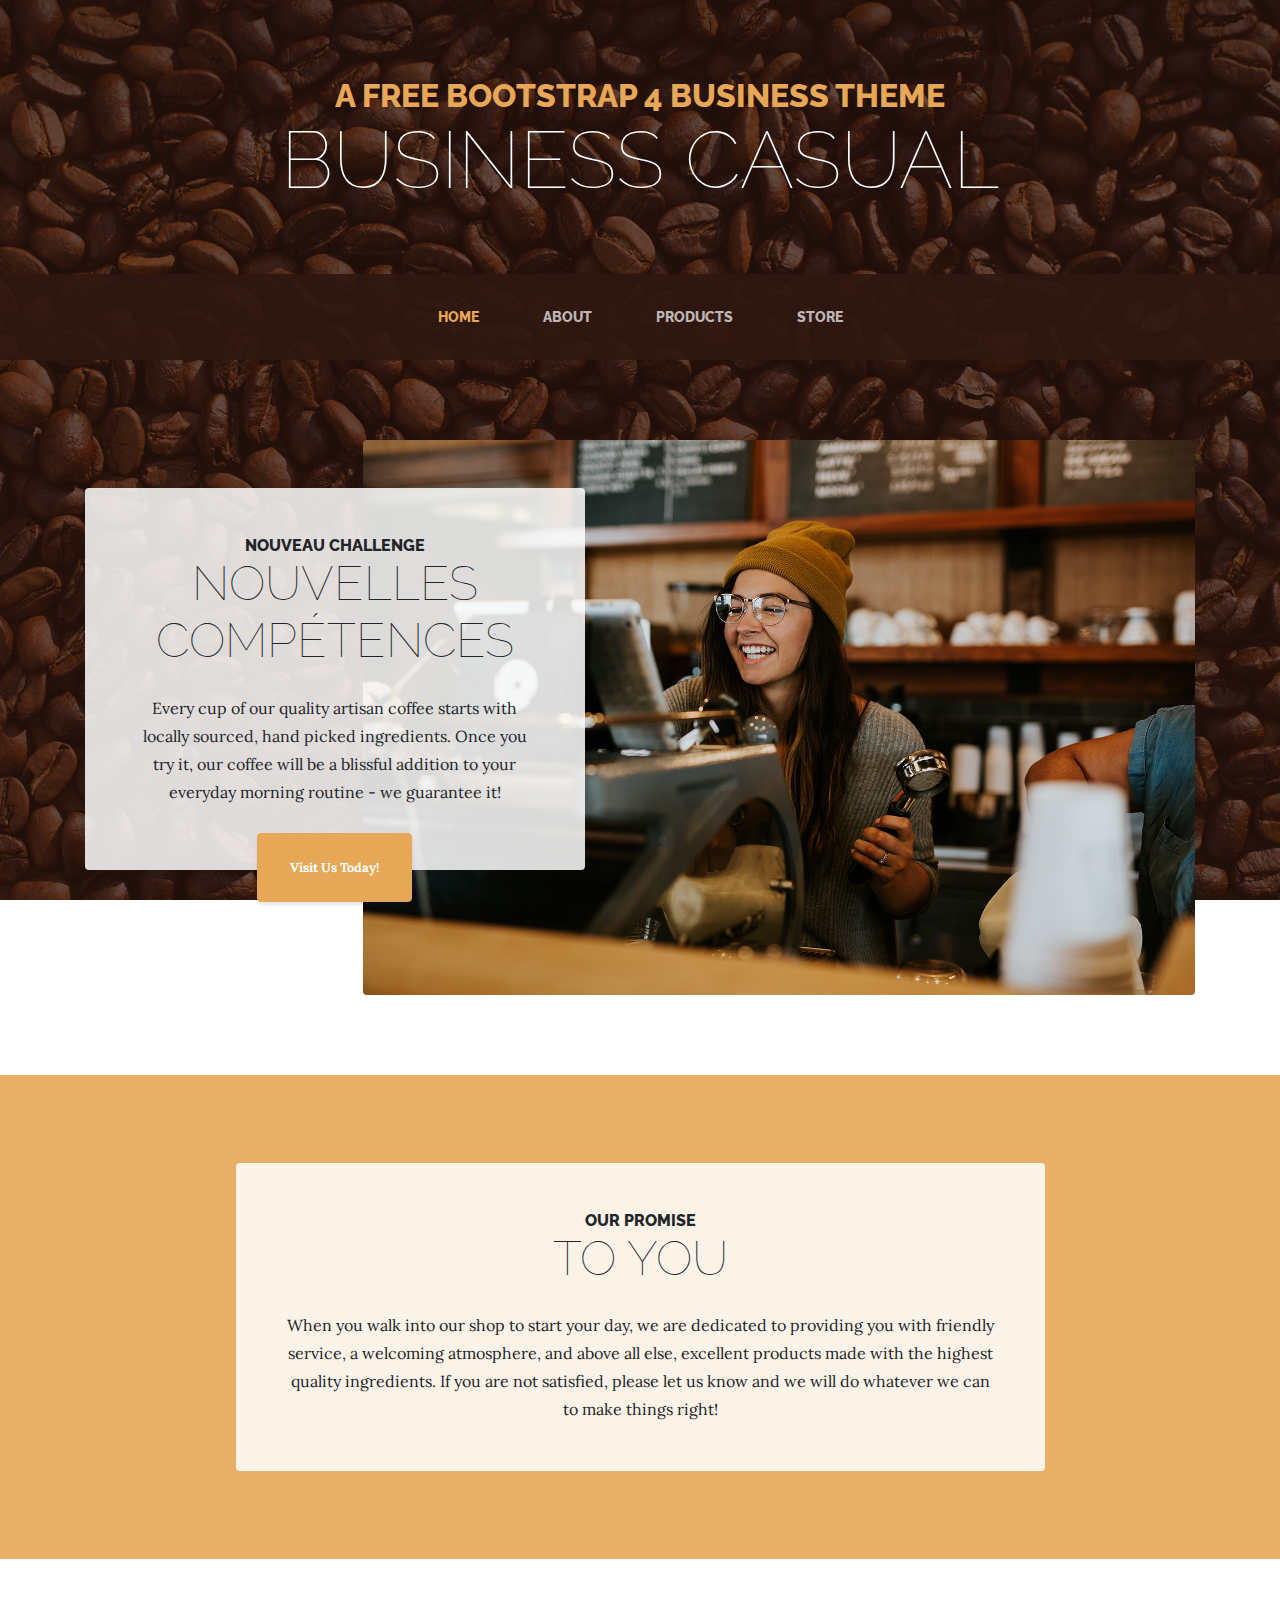
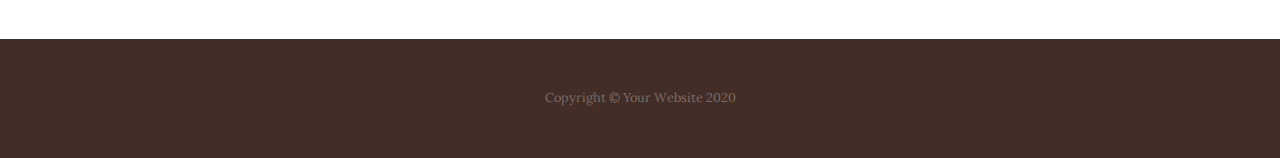
<file: index.html>
<!DOCTYPE html>
<html lang="en">

<head>

  <meta charset="utf-8">
  <meta name="viewport" content="width=device-width, initial-scale=1, shrink-to-fit=no">
  <meta name="description" content="">
  <meta name="author" content="">

  <title>Business Casual - Pedro Cano</title>

  <!-- Bootstrap core CSS -->
  <link href="vendor/bootstrap/css/bootstrap.min.css" rel="stylesheet">

  <!-- Custom fonts for this template -->
  <link href="https://fonts.googleapis.com/css?family=Raleway:100,100i,200,200i,300,300i,400,400i,500,500i,600,600i,700,700i,800,800i,900,900i" rel="stylesheet">
  <link href="https://fonts.googleapis.com/css?family=Lora:400,400i,700,700i" rel="stylesheet">

  <!-- Custom styles for this template -->
  <link href="css/business-casual.min.css" rel="stylesheet">

</head>

<body>

  <h1 class="site-heading text-center text-white d-none d-lg-block">
    <span class="site-heading-upper text-primary mb-3">A Free Bootstrap 4 Business Theme</span>
    <span class="site-heading-lower">Business Casual</span>
  </h1>

  <!-- Navigation -->
  <nav class="navbar navbar-expand-lg navbar-dark py-lg-4" id="mainNav">
    <div class="container">
      <a class="navbar-brand text-uppercase text-expanded font-weight-bold d-lg-none" href="#">Start Bootstrap</a>
      <button class="navbar-toggler" type="button" data-toggle="collapse" data-target="#navbarResponsive" aria-controls="navbarResponsive" aria-expanded="false" aria-label="Toggle navigation">
        <span class="navbar-toggler-icon"></span>
      </button>
      <div class="collapse navbar-collapse" id="navbarResponsive">
        <ul class="navbar-nav mx-auto">
          <li class="nav-item active px-lg-4">
            <a class="nav-link text-uppercase text-expanded" href="index.html">Home
              <span class="sr-only">(current)</span>
            </a>
          </li>
          <li class="nav-item px-lg-4">
            <a class="nav-link text-uppercase text-expanded" href="about.html">About</a>
          </li>
          <li class="nav-item px-lg-4">
            <a class="nav-link text-uppercase text-expanded" href="products.html">Products</a>
          </li>
          <li class="nav-item px-lg-4">
            <a class="nav-link text-uppercase text-expanded" href="store.html">Store</a>
          </li>
        </ul>
      </div>
    </div>
  </nav>

  <section class="page-section clearfix">
    <div class="container">
      <div class="intro">
        <img class="intro-img img-fluid mb-3 mb-lg-0 rounded" src="img/intro.jpg" alt="">
        <div class="intro-text left-0 text-center bg-faded p-5 rounded">
          <h2 class="section-heading mb-4">
            <span class="section-heading-upper">Nouveau Challenge</span>
            <span class="section-heading-lower">Nouvelles Compétences</span>
          </h2>
          <p class="mb-3">Every cup of our quality artisan coffee starts with locally sourced, hand picked ingredients. Once you try it, our coffee will be a blissful addition to your everyday morning routine - we guarantee it!
          </p>
          <div class="intro-button mx-auto">
            <a class="btn btn-primary btn-xl" href="#">Visit Us Today!</a>
          </div>
        </div>
      </div>
    </div>
  </section>

  <section class="page-section cta">
    <div class="container">
      <div class="row">
        <div class="col-xl-9 mx-auto">
          <div class="cta-inner text-center rounded">
            <h2 class="section-heading mb-4">
              <span class="section-heading-upper">Our Promise</span>
              <span class="section-heading-lower">To You</span>
            </h2>
            <p class="mb-0">When you walk into our shop to start your day, we are dedicated to providing you with friendly service, a welcoming atmosphere, and above all else, excellent products made with the highest quality ingredients. If you are not satisfied, please let us know and we will do whatever we can to make things right!</p>
          </div>
        </div>
      </div>
    </div>
  </section>

  <footer class="footer text-faded text-center py-5">
    <div class="container">
      <p class="m-0 small">Copyright &copy; Your Website 2020</p>
    </div>
  </footer>

  <!-- Bootstrap core JavaScript -->
  <script src="vendor/jquery/jquery.min.js"></script>
  <script src="vendor/bootstrap/js/bootstrap.bundle.min.js"></script>

</body>

</html>
</file>
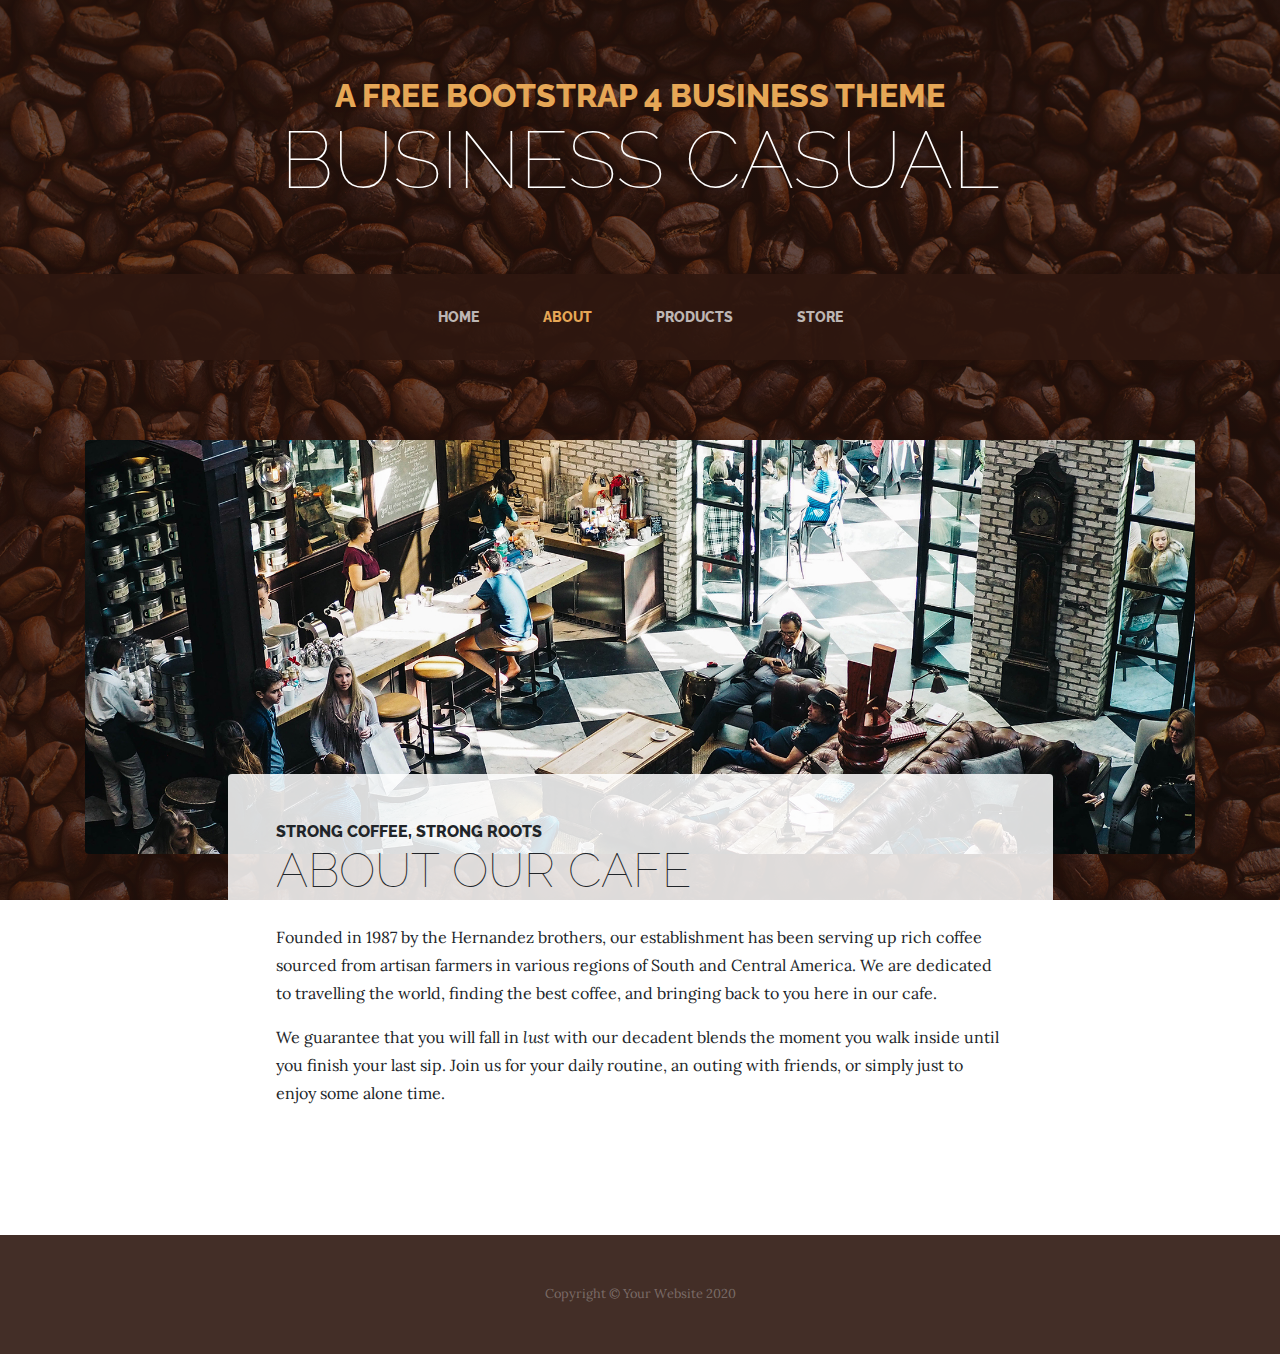
<file: about.html>
<!DOCTYPE html>
<html lang="en">

<head>

  <meta charset="utf-8">
  <meta name="viewport" content="width=device-width, initial-scale=1, shrink-to-fit=no">
  <meta name="description" content="">
  <meta name="author" content="">

  <title>Business Casual - Start Bootstrap Theme</title>

  <!-- Bootstrap core CSS -->
  <link href="vendor/bootstrap/css/bootstrap.min.css" rel="stylesheet">

  <!-- Custom fonts for this template -->
  <link href="https://fonts.googleapis.com/css?family=Raleway:100,100i,200,200i,300,300i,400,400i,500,500i,600,600i,700,700i,800,800i,900,900i" rel="stylesheet">
  <link href="https://fonts.googleapis.com/css?family=Lora:400,400i,700,700i" rel="stylesheet">

  <!-- Custom styles for this template -->
  <link href="css/business-casual.min.css" rel="stylesheet">

</head>

<body>

  <h1 class="site-heading text-center text-white d-none d-lg-block">
    <span class="site-heading-upper text-primary mb-3">A Free Bootstrap 4 Business Theme</span>
    <span class="site-heading-lower">Business Casual</span>
  </h1>

  <!-- Navigation -->
  <nav class="navbar navbar-expand-lg navbar-dark py-lg-4" id="mainNav">
    <div class="container">
      <a class="navbar-brand text-uppercase text-expanded font-weight-bold d-lg-none" href="#">Start Bootstrap</a>
      <button class="navbar-toggler" type="button" data-toggle="collapse" data-target="#navbarResponsive" aria-controls="navbarResponsive" aria-expanded="false" aria-label="Toggle navigation">
        <span class="navbar-toggler-icon"></span>
      </button>
      <div class="collapse navbar-collapse" id="navbarResponsive">
        <ul class="navbar-nav mx-auto">
          <li class="nav-item px-lg-4">
            <a class="nav-link text-uppercase text-expanded" href="index.html">Home
              <span class="sr-only">(current)</span>
            </a>
          </li>
          <li class="nav-item active px-lg-4">
            <a class="nav-link text-uppercase text-expanded" href="about.html">About</a>
          </li>
          <li class="nav-item px-lg-4">
            <a class="nav-link text-uppercase text-expanded" href="products.html">Products</a>
          </li>
          <li class="nav-item px-lg-4">
            <a class="nav-link text-uppercase text-expanded" href="store.html">Store</a>
          </li>
        </ul>
      </div>
    </div>
  </nav>

  <section class="page-section about-heading">
    <div class="container">
      <img class="img-fluid rounded about-heading-img mb-3 mb-lg-0" src="img/about.jpg" alt="">
      <div class="about-heading-content">
        <div class="row">
          <div class="col-xl-9 col-lg-10 mx-auto">
            <div class="bg-faded rounded p-5">
              <h2 class="section-heading mb-4">
                <span class="section-heading-upper">Strong Coffee, Strong Roots</span>
                <span class="section-heading-lower">About Our Cafe</span>
              </h2>
              <p>Founded in 1987 by the Hernandez brothers, our establishment has been serving up rich coffee sourced from artisan farmers in various regions of South and Central America. We are dedicated to travelling the world, finding the best coffee, and bringing back to you here in our cafe.</p>
              <p class="mb-0">We guarantee that you will fall in <em>lust</em> with our decadent blends the moment you walk inside until you finish your last sip. Join us for your daily routine, an outing with friends, or simply just to enjoy some alone time.</p>
            </div>
          </div>
        </div>
      </div>
    </div>
  </section>

  <footer class="footer text-faded text-center py-5">
    <div class="container">
      <p class="m-0 small">Copyright &copy; Your Website 2020</p>
    </div>
  </footer>

  <!-- Bootstrap core JavaScript -->
  <script src="vendor/jquery/jquery.min.js"></script>
  <script src="vendor/bootstrap/js/bootstrap.bundle.min.js"></script>

</body>

</html>
</file>
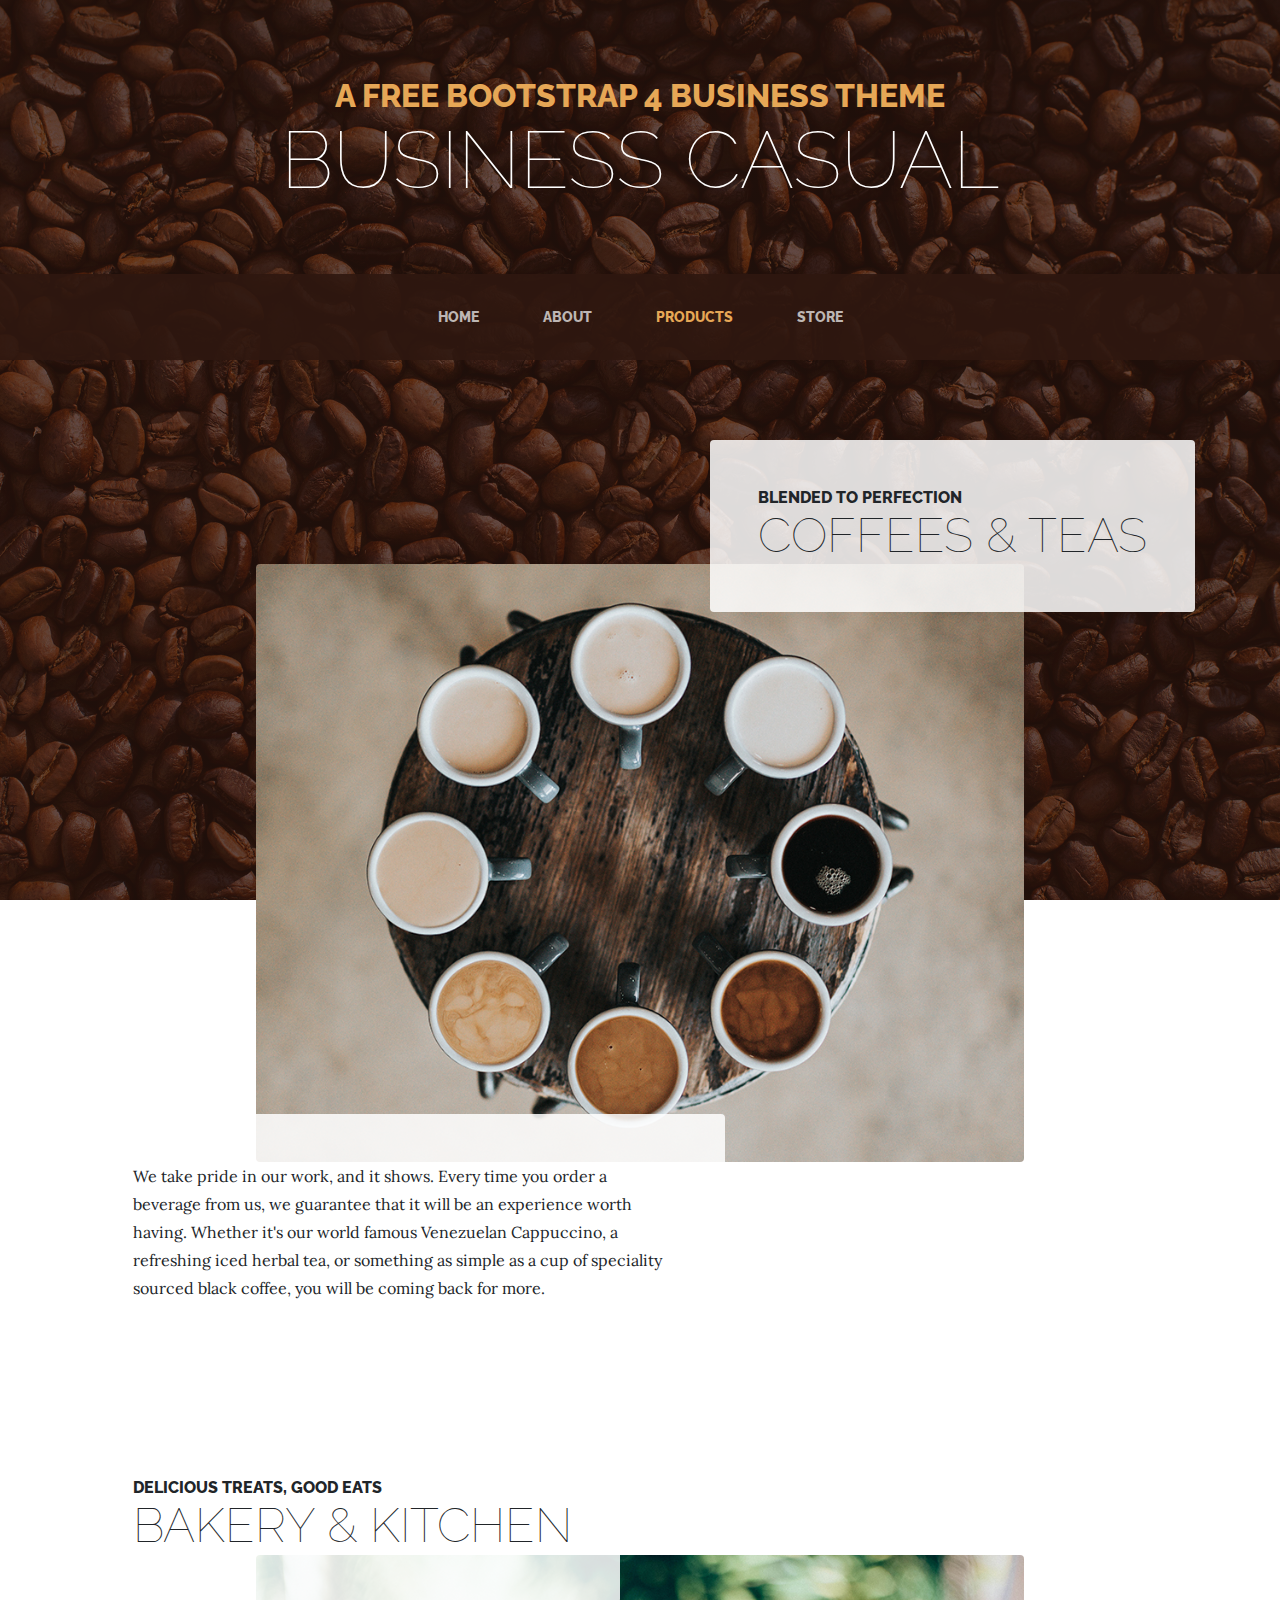
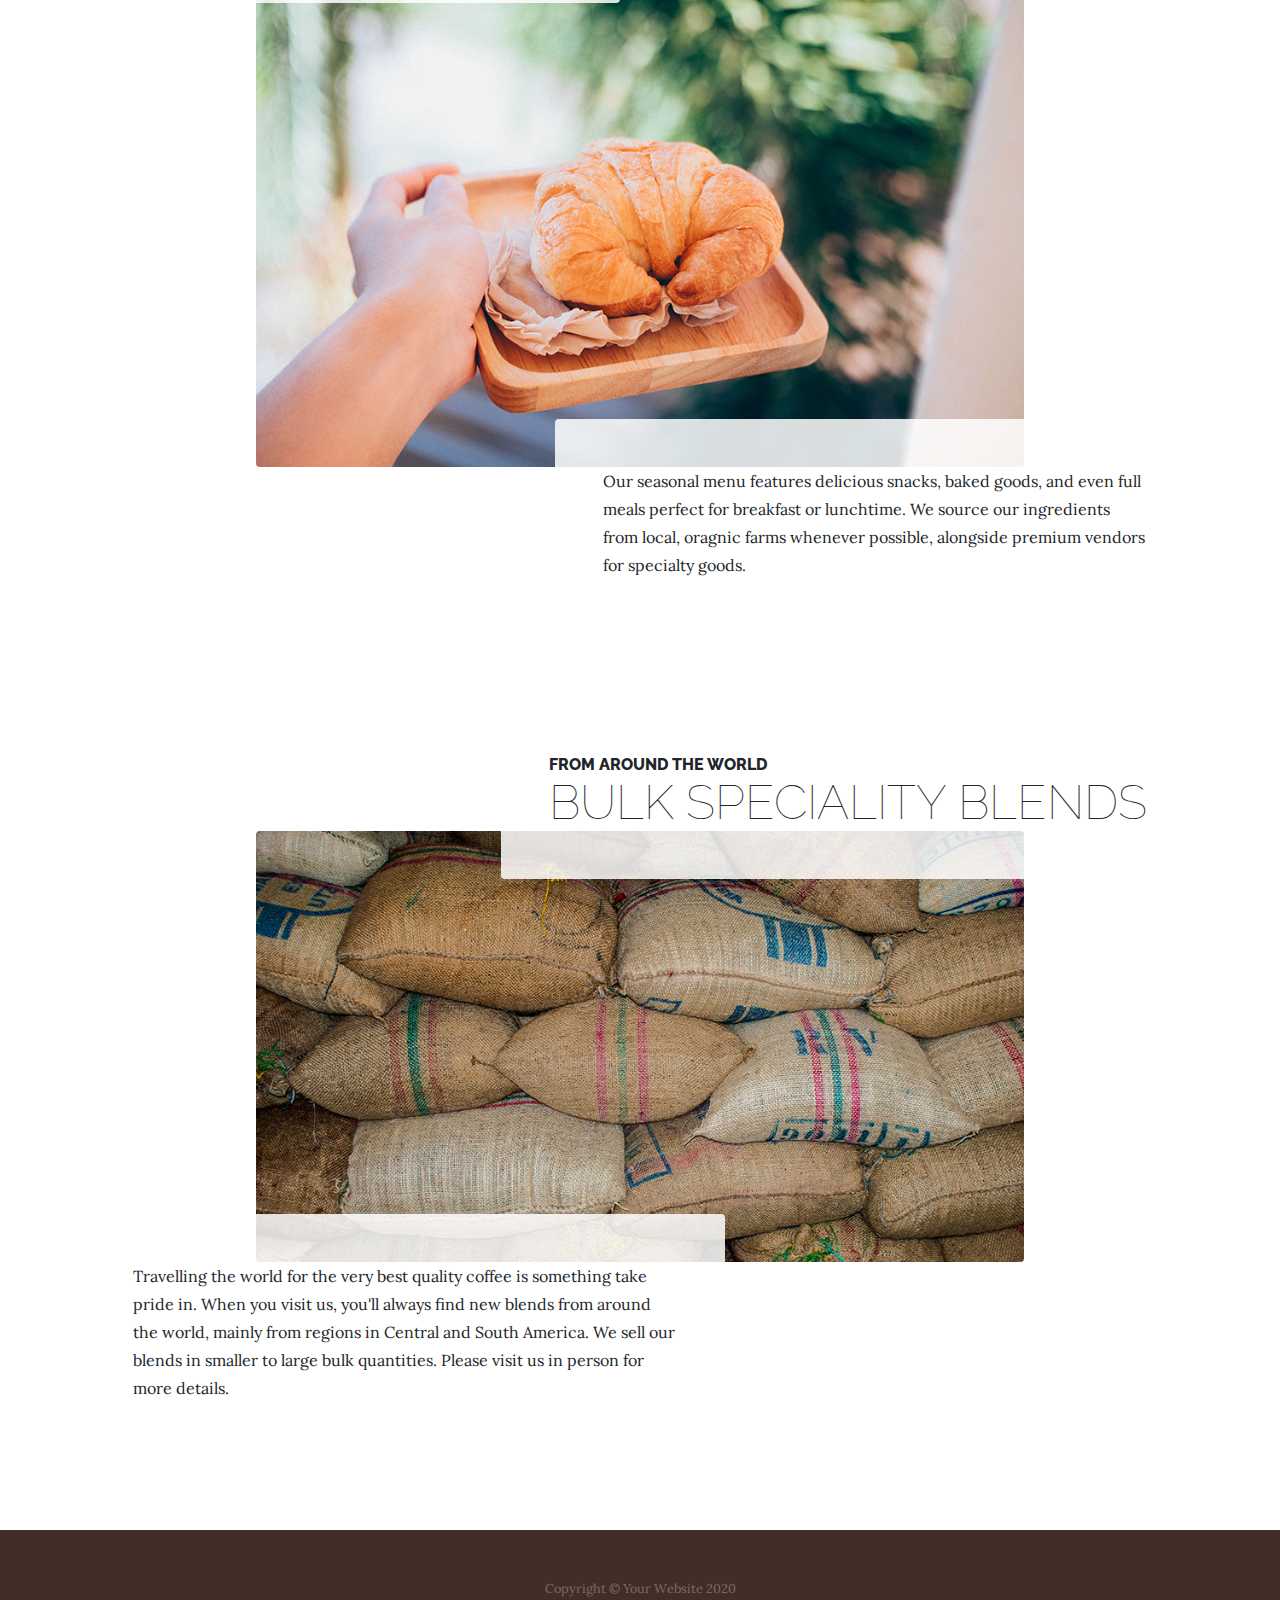
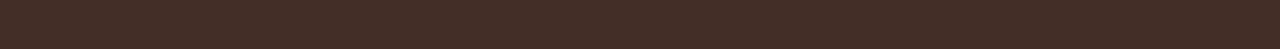
<file: products.html>
<!DOCTYPE html>
<html lang="en">

<head>

  <meta charset="utf-8">
  <meta name="viewport" content="width=device-width, initial-scale=1, shrink-to-fit=no">
  <meta name="description" content="">
  <meta name="author" content="">

  <title>Business Casual - Start Bootstrap Theme</title>

  <!-- Bootstrap core CSS -->
  <link href="vendor/bootstrap/css/bootstrap.min.css" rel="stylesheet">

  <!-- Custom fonts for this template -->
  <link href="https://fonts.googleapis.com/css?family=Raleway:100,100i,200,200i,300,300i,400,400i,500,500i,600,600i,700,700i,800,800i,900,900i" rel="stylesheet">
  <link href="https://fonts.googleapis.com/css?family=Lora:400,400i,700,700i" rel="stylesheet">

  <!-- Custom styles for this template -->
  <link href="css/business-casual.min.css" rel="stylesheet">

</head>

<body>

  <h1 class="site-heading text-center text-white d-none d-lg-block">
    <span class="site-heading-upper text-primary mb-3">A Free Bootstrap 4 Business Theme</span>
    <span class="site-heading-lower">Business Casual</span>
  </h1>

  <!-- Navigation -->
  <nav class="navbar navbar-expand-lg navbar-dark py-lg-4" id="mainNav">
    <div class="container">
      <a class="navbar-brand text-uppercase text-expanded font-weight-bold d-lg-none" href="#">Start Bootstrap</a>
      <button class="navbar-toggler" type="button" data-toggle="collapse" data-target="#navbarResponsive" aria-controls="navbarResponsive" aria-expanded="false" aria-label="Toggle navigation">
        <span class="navbar-toggler-icon"></span>
      </button>
      <div class="collapse navbar-collapse" id="navbarResponsive">
        <ul class="navbar-nav mx-auto">
          <li class="nav-item px-lg-4">
            <a class="nav-link text-uppercase text-expanded" href="index.html">Home
              <span class="sr-only">(current)</span>
            </a>
          </li>
          <li class="nav-item px-lg-4">
            <a class="nav-link text-uppercase text-expanded" href="about.html">About</a>
          </li>
          <li class="nav-item active px-lg-4">
            <a class="nav-link text-uppercase text-expanded" href="products.html">Products</a>
          </li>
          <li class="nav-item px-lg-4">
            <a class="nav-link text-uppercase text-expanded" href="store.html">Store</a>
          </li>
        </ul>
      </div>
    </div>
  </nav>

  <section class="page-section">
    <div class="container">
      <div class="product-item">
        <div class="product-item-title d-flex">
          <div class="bg-faded p-5 d-flex ml-auto rounded">
            <h2 class="section-heading mb-0">
              <span class="section-heading-upper">Blended to Perfection</span>
              <span class="section-heading-lower">Coffees &amp; Teas</span>
            </h2>
          </div>
        </div>
        <img class="product-item-img mx-auto d-flex rounded img-fluid mb-3 mb-lg-0" src="img/products-01.jpg" alt="">
        <div class="product-item-description d-flex mr-auto">
          <div class="bg-faded p-5 rounded">
            <p class="mb-0">We take pride in our work, and it shows. Every time you order a beverage from us, we guarantee that it will be an experience worth having. Whether it's our world famous Venezuelan Cappuccino, a refreshing iced herbal tea, or something as simple as a cup of speciality sourced black coffee, you will be coming back for more.</p>
          </div>
        </div>
      </div>
    </div>
  </section>

  <section class="page-section">
    <div class="container">
      <div class="product-item">
        <div class="product-item-title d-flex">
          <div class="bg-faded p-5 d-flex mr-auto rounded">
            <h2 class="section-heading mb-0">
              <span class="section-heading-upper">Delicious Treats, Good Eats</span>
              <span class="section-heading-lower">Bakery &amp; Kitchen</span>
            </h2>
          </div>
        </div>
        <img class="product-item-img mx-auto d-flex rounded img-fluid mb-3 mb-lg-0" src="img/products-02.jpg" alt="">
        <div class="product-item-description d-flex ml-auto">
          <div class="bg-faded p-5 rounded">
            <p class="mb-0">Our seasonal menu features delicious snacks, baked goods, and even full meals perfect for breakfast or lunchtime. We source our ingredients from local, oragnic farms whenever possible, alongside premium vendors for specialty goods.</p>
          </div>
        </div>
      </div>
    </div>
  </section>

  <section class="page-section">
    <div class="container">
      <div class="product-item">
        <div class="product-item-title d-flex">
          <div class="bg-faded p-5 d-flex ml-auto rounded">
            <h2 class="section-heading mb-0">
              <span class="section-heading-upper">From Around the World</span>
              <span class="section-heading-lower">Bulk Speciality Blends</span>
            </h2>
          </div>
        </div>
        <img class="product-item-img mx-auto d-flex rounded img-fluid mb-3 mb-lg-0" src="img/products-03.jpg" alt="">
        <div class="product-item-description d-flex mr-auto">
          <div class="bg-faded p-5 rounded">
            <p class="mb-0">Travelling the world for the very best quality coffee is something take pride in. When you visit us, you'll always find new blends from around the world, mainly from regions in Central and South America. We sell our blends in smaller to large bulk quantities. Please visit us in person for more details.</p>
          </div>
        </div>
      </div>
    </div>
  </section>

  <footer class="footer text-faded text-center py-5">
    <div class="container">
      <p class="m-0 small">Copyright &copy; Your Website 2020</p>
    </div>
  </footer>

  <!-- Bootstrap core JavaScript -->
  <script src="vendor/jquery/jquery.min.js"></script>
  <script src="vendor/bootstrap/js/bootstrap.bundle.min.js"></script>

</body>

</html>
</file>
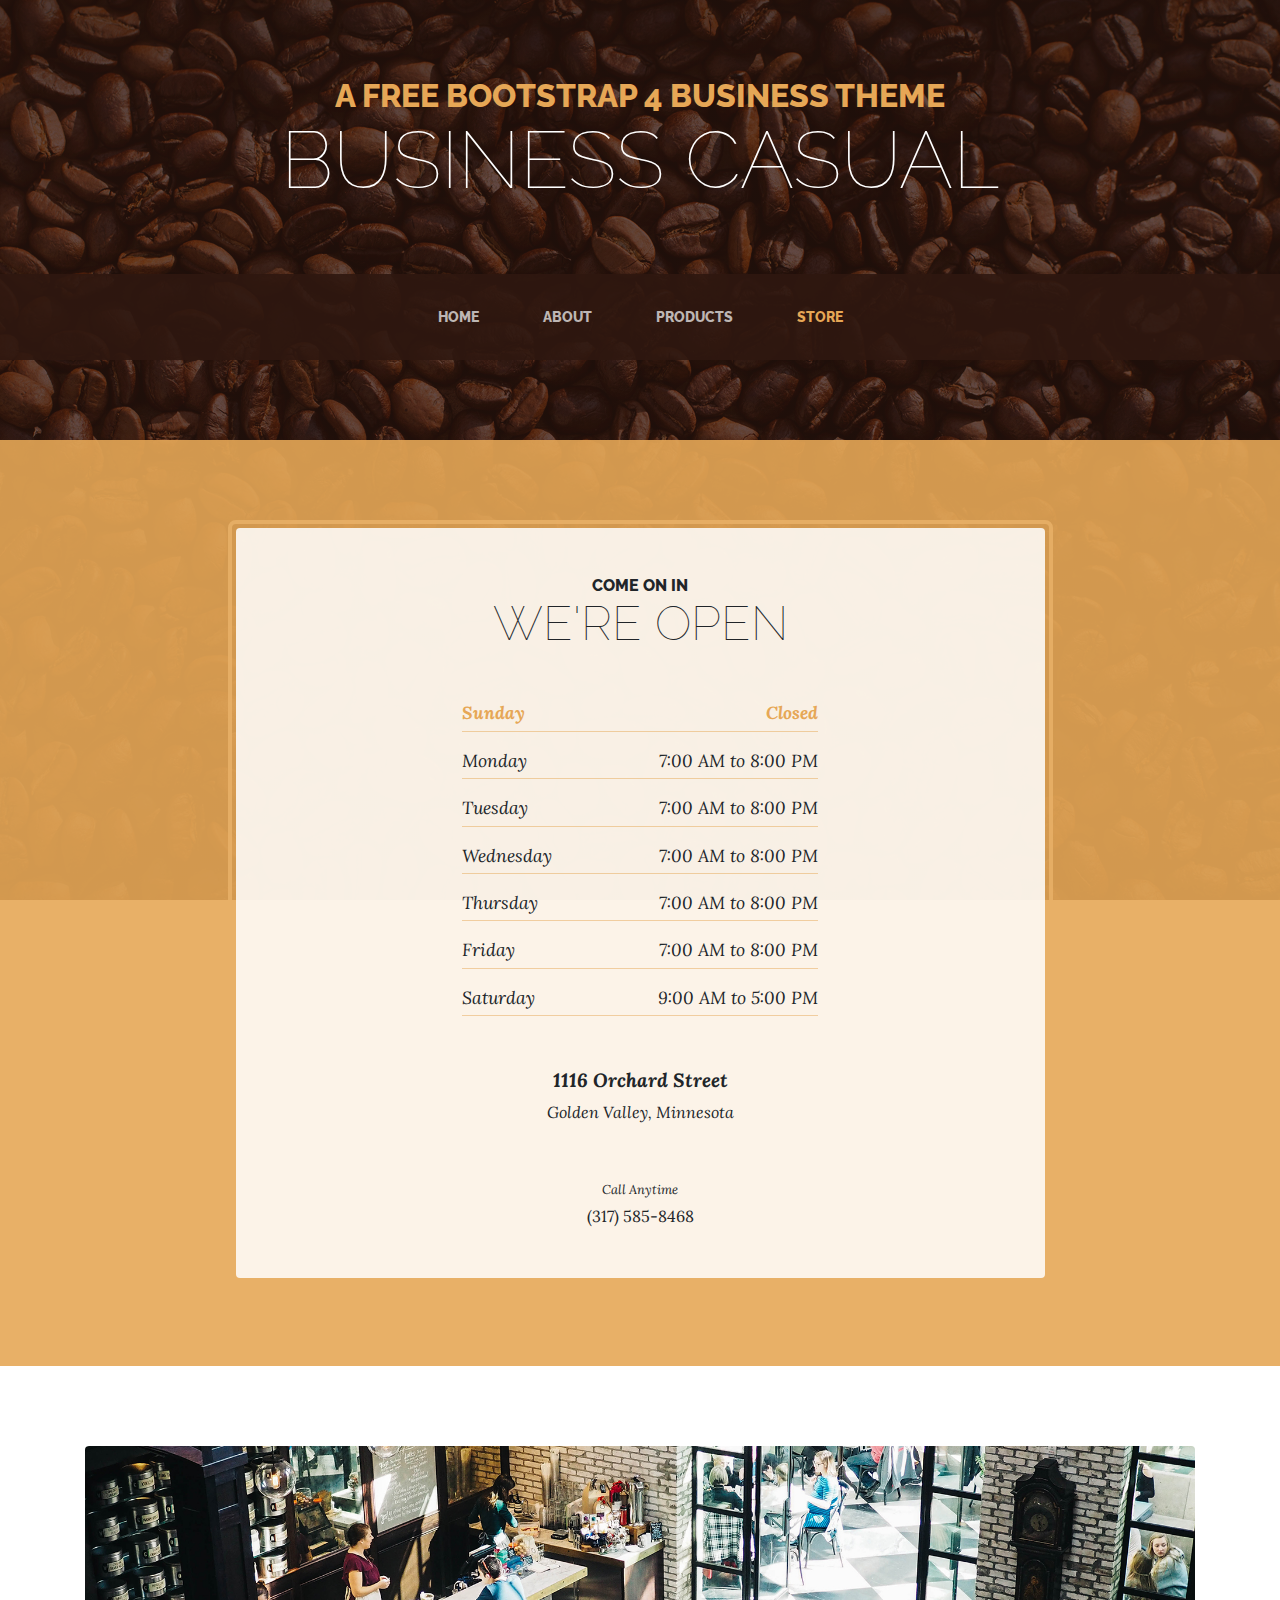
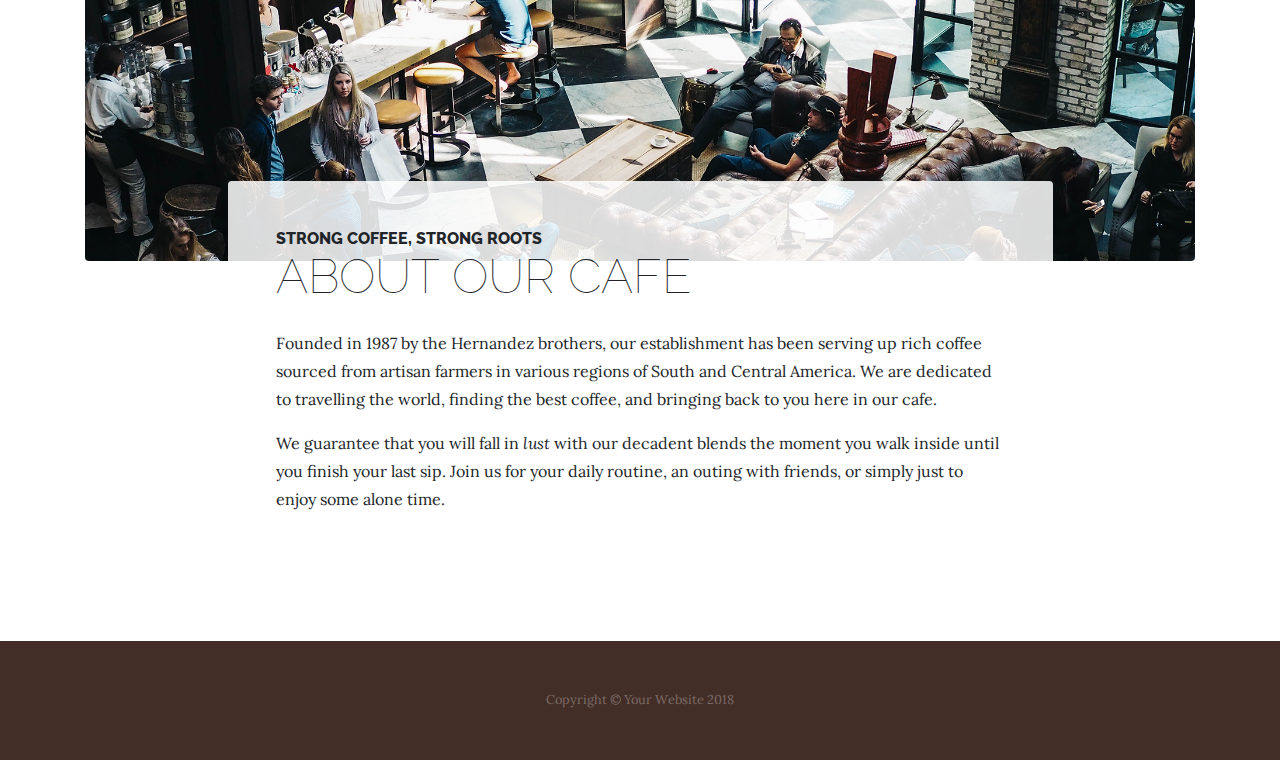
<file: store.html>
<!DOCTYPE html>
<html lang="en">

  <head>

    <meta charset="utf-8">
    <meta name="viewport" content="width=device-width, initial-scale=1, shrink-to-fit=no">
    <meta name="description" content="">
    <meta name="author" content="">

    <title>Business Casual - Start Bootstrap Theme</title>

    <!-- Bootstrap core CSS -->
    <link href="vendor/bootstrap/css/bootstrap.min.css" rel="stylesheet">

    <!-- Custom fonts for this template -->
    <link href="https://fonts.googleapis.com/css?family=Raleway:100,100i,200,200i,300,300i,400,400i,500,500i,600,600i,700,700i,800,800i,900,900i" rel="stylesheet">
    <link href="https://fonts.googleapis.com/css?family=Lora:400,400i,700,700i" rel="stylesheet">

    <!-- Custom styles for this template -->
    <link href="css/business-casual.min.css" rel="stylesheet">

  </head>

  <body>

    <h1 class="site-heading text-center text-white d-none d-lg-block">
      <span class="site-heading-upper text-primary mb-3">A Free Bootstrap 4 Business Theme</span>
      <span class="site-heading-lower">Business Casual</span>
    </h1>

    <!-- Navigation -->
    <nav class="navbar navbar-expand-lg navbar-dark py-lg-4" id="mainNav">
      <div class="container">
        <a class="navbar-brand text-uppercase text-expanded font-weight-bold d-lg-none" href="#">Start Bootstrap</a>
        <button class="navbar-toggler" type="button" data-toggle="collapse" data-target="#navbarResponsive" aria-controls="navbarResponsive" aria-expanded="false" aria-label="Toggle navigation">
          <span class="navbar-toggler-icon"></span>
        </button>
        <div class="collapse navbar-collapse" id="navbarResponsive">
          <ul class="navbar-nav mx-auto">
            <li class="nav-item px-lg-4">
              <a class="nav-link text-uppercase text-expanded" href="index.html">Home
                <span class="sr-only">(current)</span>
              </a>
            </li>
            <li class="nav-item px-lg-4">
              <a class="nav-link text-uppercase text-expanded" href="about.html">About</a>
            </li>
            <li class="nav-item px-lg-4">
              <a class="nav-link text-uppercase text-expanded" href="products.html">Products</a>
            </li>
            <li class="nav-item active px-lg-4">
              <a class="nav-link text-uppercase text-expanded" href="store.html">Store</a>
            </li>
          </ul>
        </div>
      </div>
    </nav>

    <section class="page-section cta">
      <div class="container">
        <div class="row">
          <div class="col-xl-9 mx-auto">
            <div class="cta-inner text-center rounded">
              <h2 class="section-heading mb-5">
                <span class="section-heading-upper">Come On In</span>
                <span class="section-heading-lower">We're Open</span>
              </h2>
              <ul class="list-unstyled list-hours mb-5 text-left mx-auto">
                <li class="list-unstyled-item list-hours-item d-flex">
                  Sunday
                  <span class="ml-auto">Closed</span>
                </li>
                <li class="list-unstyled-item list-hours-item d-flex">
                  Monday
                  <span class="ml-auto">7:00 AM to 8:00 PM</span>
                </li>
                <li class="list-unstyled-item list-hours-item d-flex">
                  Tuesday
                  <span class="ml-auto">7:00 AM to 8:00 PM</span>
                </li>
                <li class="list-unstyled-item list-hours-item d-flex">
                  Wednesday
                  <span class="ml-auto">7:00 AM to 8:00 PM</span>
                </li>
                <li class="list-unstyled-item list-hours-item d-flex">
                  Thursday
                  <span class="ml-auto">7:00 AM to 8:00 PM</span>
                </li>
                <li class="list-unstyled-item list-hours-item d-flex">
                  Friday
                  <span class="ml-auto">7:00 AM to 8:00 PM</span>
                </li>
                <li class="list-unstyled-item list-hours-item d-flex">
                  Saturday
                  <span class="ml-auto">9:00 AM to 5:00 PM</span>
                </li>
              </ul>
              <p class="address mb-5">
                <em>
                  <strong>1116 Orchard Street</strong>
                  <br>
                  Golden Valley, Minnesota
                </em>
              </p>
              <p class="mb-0">
                <small>
                  <em>Call Anytime</em>
                </small>
                <br>
                (317) 585-8468
              </p>
            </div>
          </div>
        </div>
      </div>
    </section>

    <section class="page-section about-heading">
      <div class="container">
        <img class="img-fluid rounded about-heading-img mb-3 mb-lg-0" src="img/about.jpg" alt="">
        <div class="about-heading-content">
          <div class="row">
            <div class="col-xl-9 col-lg-10 mx-auto">
              <div class="bg-faded rounded p-5">
                <h2 class="section-heading mb-4">
                  <span class="section-heading-upper">Strong Coffee, Strong Roots</span>
                  <span class="section-heading-lower">About Our Cafe</span>
                </h2>
                <p>Founded in 1987 by the Hernandez brothers, our establishment has been serving up rich coffee sourced from artisan farmers in various regions of South and Central America. We are dedicated to travelling the world, finding the best coffee, and bringing back to you here in our cafe.</p>
                <p class="mb-0">We guarantee that you will fall in
                  <em>lust</em>
                  with our decadent blends the moment you walk inside until you finish your last sip. Join us for your daily routine, an outing with friends, or simply just to enjoy some alone time.</p>
              </div>
            </div>
          </div>
        </div>
      </div>
    </section>

    <footer class="footer text-faded text-center py-5">
      <div class="container">
        <p class="m-0 small">Copyright &copy; Your Website 2018</p>
      </div>
    </footer>

    <!-- Bootstrap core JavaScript -->
    <script src="vendor/jquery/jquery.min.js"></script>
    <script src="vendor/bootstrap/js/bootstrap.bundle.min.js"></script>

    <!-- Script to highlight the active date in the hours list -->
    <script>
      $('.list-hours li').eq(new Date().getDay()).addClass('today');
    </script>

  </body>

</html>
</file>
<file: css/business-casual.min.css>
/*!
 * Start Bootstrap - Business Casual v5.0.11 (https://startbootstrap.com/theme/business-casual)
 * Copyright 2013-2020 Start Bootstrap
 * Licensed under MIT (https://github.com/StartBootstrap/startbootstrap-business-casual/blob/master/LICENSE)
 */body{font-family:Lora;background-image:linear-gradient(rgba(47,23,15,.65),rgba(47,23,15,.65)),url(../img/bg.jpg);background-attachment:fixed;background-position:center;background-size:cover}h1,h2,h3,h4,h5,h6{font-family:Raleway}p{line-height:1.75}.text-faded{color:rgba(255,255,255,.3)}.site-heading{margin-top:5rem;margin-bottom:5rem;text-transform:uppercase;line-height:1;font-family:Raleway}.site-heading .site-heading-upper{display:block;font-size:2rem;font-weight:800}.site-heading .site-heading-lower{font-size:5rem;font-weight:100;line-height:4rem}.page-section{margin-top:5rem;margin-bottom:5rem}.section-heading{text-transform:uppercase}.section-heading .section-heading-upper{display:block;font-size:1rem;font-weight:800}.section-heading .section-heading-lower{display:block;font-size:3rem;font-weight:100}.bg-faded{background-color:rgba(255,255,255,.85)}#mainNav{background-color:rgba(47,23,15,.9);font-family:Raleway}#mainNav .navbar-brand{color:#e6a756}#mainNav .navbar-nav .nav-item .nav-link{color:rgba(255,255,255,.7);font-weight:800}#mainNav .navbar-nav .nav-item.active .nav-link{color:#e6a756}@media (min-width:992px){#mainNav .navbar-nav .nav-item .nav-link{font-size:.9rem}#mainNav .navbar-nav .nav-item .nav-link:hover{color:rgba(255,255,255,.4)}#mainNav .navbar-nav .nav-item.active .nav-link:hover{color:#e6a756}}.btn-xl{font-weight:700;font-size:.8rem;padding-top:1.5rem;padding-bottom:1.5rem;padding-left:2rem;padding-right:2rem}.intro{position:relative}@media (min-width:992px){.intro .intro-img{width:75%;float:right}.intro .intro-text{left:0;width:60%;margin-top:3rem;position:absolute}.intro .intro-text .intro-button{width:100%;left:0;position:absolute;bottom:-2rem}}@media (min-width:1200px){.intro .intro-text{width:45%}}.cta{padding-top:5rem;padding-bottom:5rem;background-color:rgba(230,167,86,.9)}.cta .cta-inner{position:relative;padding:3rem;margin:.5rem;background-color:rgba(255,255,255,.85)}.cta .cta-inner:before{border-radius:.5rem;content:'';position:absolute;top:-.5rem;bottom:-.5rem;left:-.5rem;right:-.5rem;border:.25rem solid rgba(255,255,255,.85);z-index:-1}@media (min-width:992px){.about-heading .about-heading-img{position:relative;z-index:0}.about-heading .about-heading-content{margin-top:-5rem;position:relative;z-index:1}}@media (min-width:992px){.product-item .product-item-title{position:relative;z-index:1;margin-bottom:-3rem}.product-item .product-item-img{position:relative;z-index:0;max-width:60vw}.product-item .product-item-description{position:relative;z-index:1;margin-top:-3rem;max-width:50vw}}.list-hours{font-size:.9rem}.list-hours .list-hours-item{border-bottom:1px solid rgba(230,167,86,.5);padding-bottom:.25rem;margin-bottom:1rem;font-style:italic}.list-hours .list-hours-item.today{font-weight:700;color:#e6a756}@media (min-width:992px){.list-hours{width:50%;font-size:1.1rem}}.address strong{font-size:1.2rem}.footer{background-color:rgba(47,23,15,.9)}.text-primary{color:#e6a756!important}.bg-primary{background-color:#e6a756!important}.btn{box-shadow:0 3px 3px 0 rgba(33,37,41,.1)}.btn-primary{background-color:#e6a756;border-color:#e6a756}.btn-primary:active,.btn-primary:focus,.btn-primary:hover{background-color:#df902a;border-color:#df902a}.font-weight-light{font-weight:100!important}
</file>
